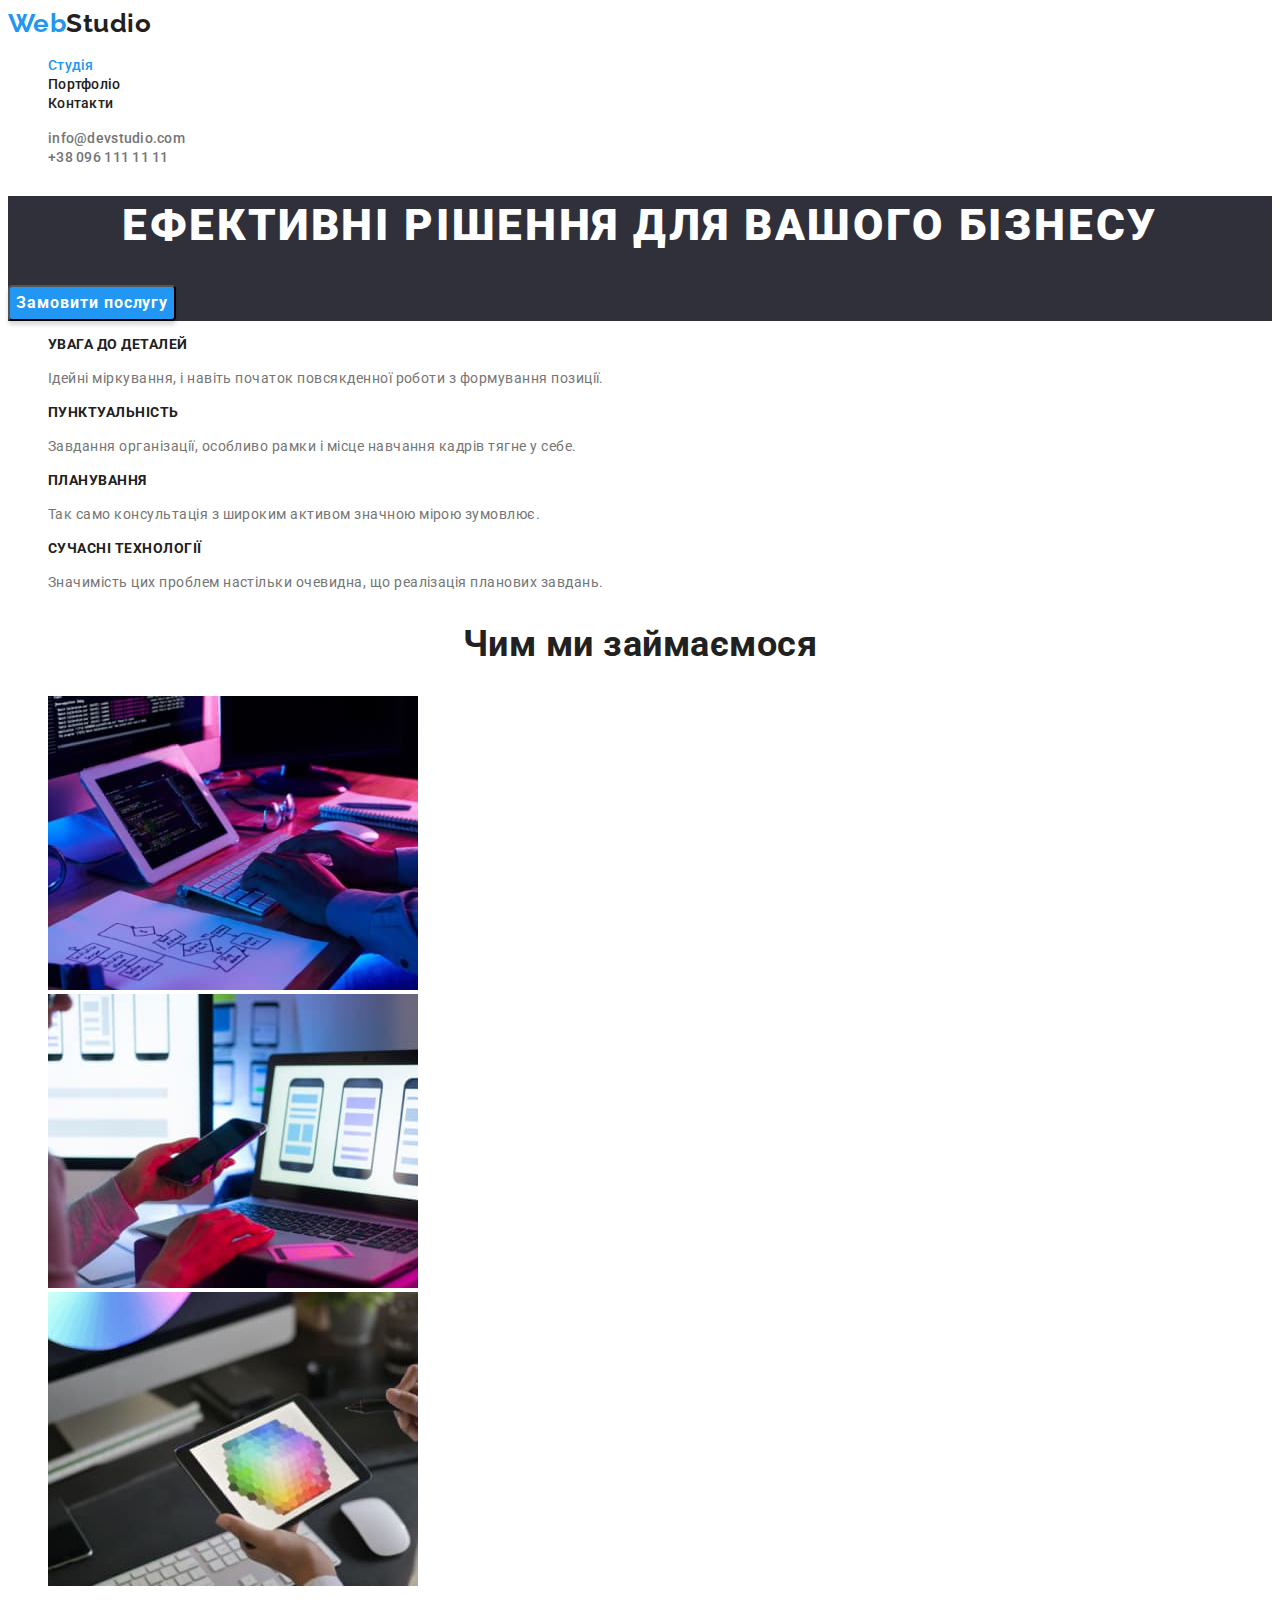
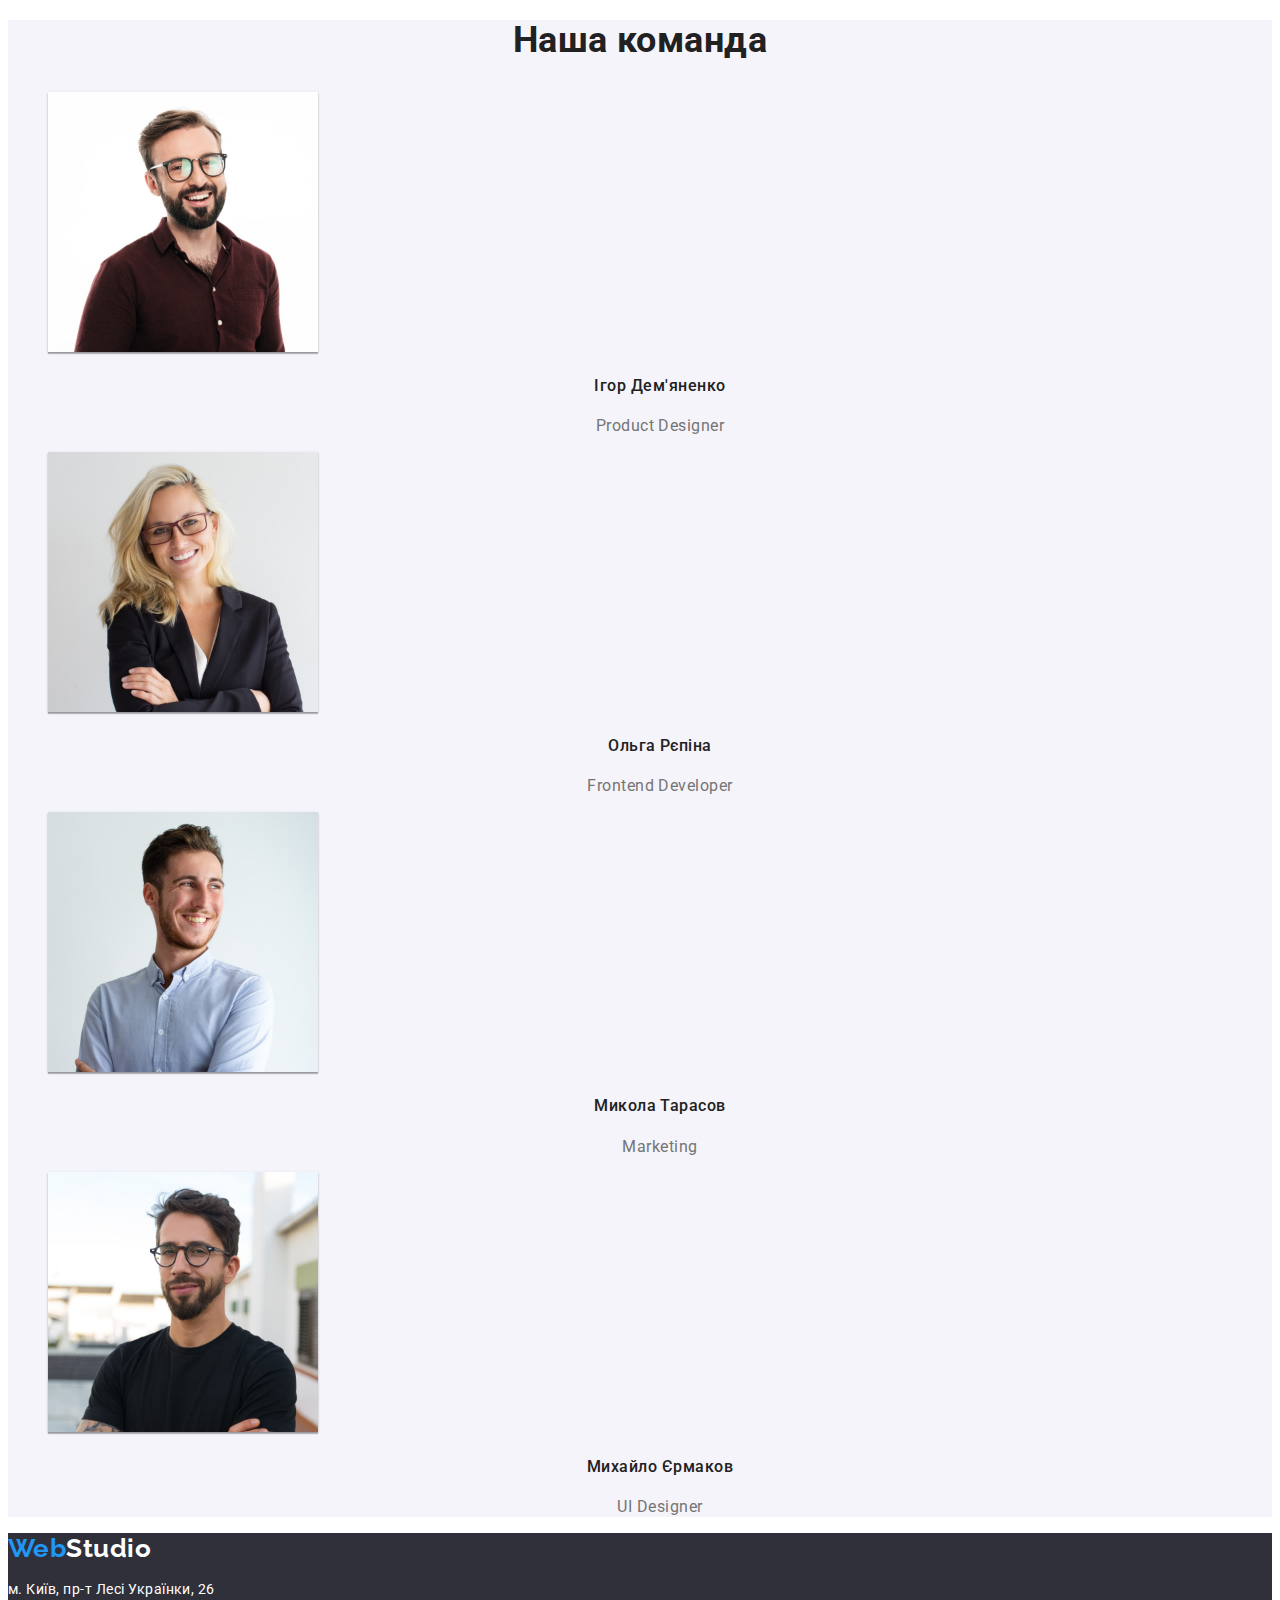
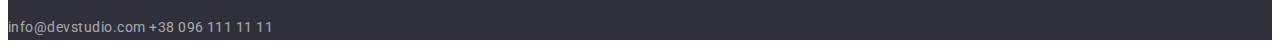
<file: index.html>
<!DOCTYPE html>
<html lang="uk">
  <head>
    <meta charset="UTF-8" />
    <meta http-equiv="X-UA-Compatible" content="IE=edge" />
    <meta name="viewport" content="width=device-width, initial-scale=1.0" />
    <link
      href="https://fonts.googleapis.com/css2?family=Raleway:wght@700&family=Roboto:wght@400;500;700;900&display=swap"
      rel="stylesheet"
    />
    <link rel="stylesheet" href="./css/styles.css" />
    <title>goit-murkup-hw-02</title>
  </head>
  <body>
    <header class="header">
      <a class="header-logo link" href="index.html" rel="html">
        <span class="header-logo-left">Web</span
        ><span class="header-logo-right">Studio</span>
      </a>

      <nav class="menu">
        <ul class="items">
          <li>
            <a class="item link active" href="index.html" rel="html">Студія</a>
          </li>
          <li>
            <a class="item link menu-item" href="portfolio.html" rel="html"
              >Портфоліо</a
            >
          </li>
          <li>
            <a class="item link menu-item" href="">Контакти</a>
          </li>
        </ul>
      </nav>

      <ul class="contacts items">
        <li>
          <a class="item link contact" href="mailto:info@devstudio.com"
            >info@devstudio.com</a
          >
        </li>
        <li>
          <a class="item link contact" href="tel:+380961111111"
            >+38 096 111 11 11</a
          >
        </li>
      </ul>
    </header>

    <main>
      <section class="title-section">
        <h1 class="title-section-slogan">
          Ефективні рішення для вашого бізнесу
        </h1>
        <button class="button title-section-button" type="button">
          Замовити послугу
        </button>
      </section>

      <section class="qualities">
        <ul class="items">
          <li>
            <h3 class="quality-name">УВАГА ДО ДЕТАЛЕЙ</h3>
            <p class="quality-description">
              Ідейні міркування, і навіть початок повсякденної роботи з
              формування позиції.
            </p>
          </li>
          <li>
            <h3 class="quality-name">ПУНКТУАЛЬНІСТЬ</h3>
            <p class="quality-description">
              Завдання організації, особливо рамки і місце навчання кадрів тягне
              у себе.
            </p>
          </li>
          <li>
            <h3 class="quality-name">ПЛАНУВАННЯ</h3>
            <p class="quality-description">
              Так само консультація з широким активом значною мірою зумовлює.
            </p>
          </li>
          <li>
            <h3 class="quality-name">СУЧАСНІ ТЕХНОЛОГІЇ</h3>
            <p class="quality-description">
              Значимість цих проблем настільки очевидна, що реалізація планових
              завдань.
            </p>
          </li>
        </ul>
      </section>

      <section>
        <h2 class="subtitle">Чим ми займаємося</h2>

        <ul class="items">
          <li>
            <img
              src="images/close-up-image-programer-working-his-desk-office_1098-18707.jpg"
              alt="Програміст працює за столом"
              width="370"
              height="294"
            />
          </li>
          <li>
            <img
              src="images/web-ui-designers-are-developing-application-smartphones-team-creators-is-working-interface-mobile-phones_8119-2713.jpg"
              alt="Програміст розробляє інтерфейс на мобільний телефон"
              width="370"
              height="294"
            />
          </li>
          <li>
            <img
              src="images/creative-artist-web-design-with-working-colour-selection-graphic-tablet_35674-1119.jpg"
              alt="Дизайнер вибирає колір на планшеті"
              width="370"
              height="294"
            />
          </li>
        </ul>
      </section>

      <section class="staff">
        <h2 class="subtitle">Наша команда</h2>

        <ul class="items">
          <li>
            <img
              class="staff-photo"
              src="images/4853.jpg"
              alt="Продукт дизайнер"
              width="270"
              height="260"
            />
            <h4 class="staff-name">Ігор Дем'яненко</h4>
            <p class="staff-position">Product Designer</p>
          </li>
          <li>
            <img
              class="staff-photo"
              src="images/5844.jpg"
              alt="Фронтенд розробник"
              width="270"
              height="260"
            />
            <h4 class="staff-name">Ольга Рєпіна</h4>
            <p class="staff-position">Frontend Developer</p>
          </li>
          <li>
            <img
              class="staff-photo"
              src="images/16166.jpg"
              alt="Маркетолог"
              width="270"
              height="260"
            />
            <h4 class="staff-name">Микола Тарасов</h4>
            <p class="staff-position">Marketing</p>
          </li>
          <li>
            <img
              class="staff-photo"
              src="images/2968.jpg"
              alt="Дизайнер інтерфейсу"
              width="270"
              height="260"
            />
            <h4 class="staff-name">Михайло Єрмаков</h4>
            <p class="staff-position">UI Designer</p>
          </li>
        </ul>
      </section>
    </main>

    <footer class="footer">
      <a class="footer-logo link" href="index.html" rel="html"
        ><span class="footer-logo-left">Web</span
        ><span class="footer-logo-right">Studio</span></a
      >

      <address class="footer-address">
        <p class="footer-address-str">м. Київ, пр-т Лесі Українки, 26</p>
        <a class="footer-address-link link" href="mailto:info@devstudio.com"
          >info@devstudio.com</a
        >
        <a class="footer-address-link link" href="tel:+380961111111"
          >+38 096 111 11 11</a
        >
      </address>
    </footer>
  </body>
</html>
</file>
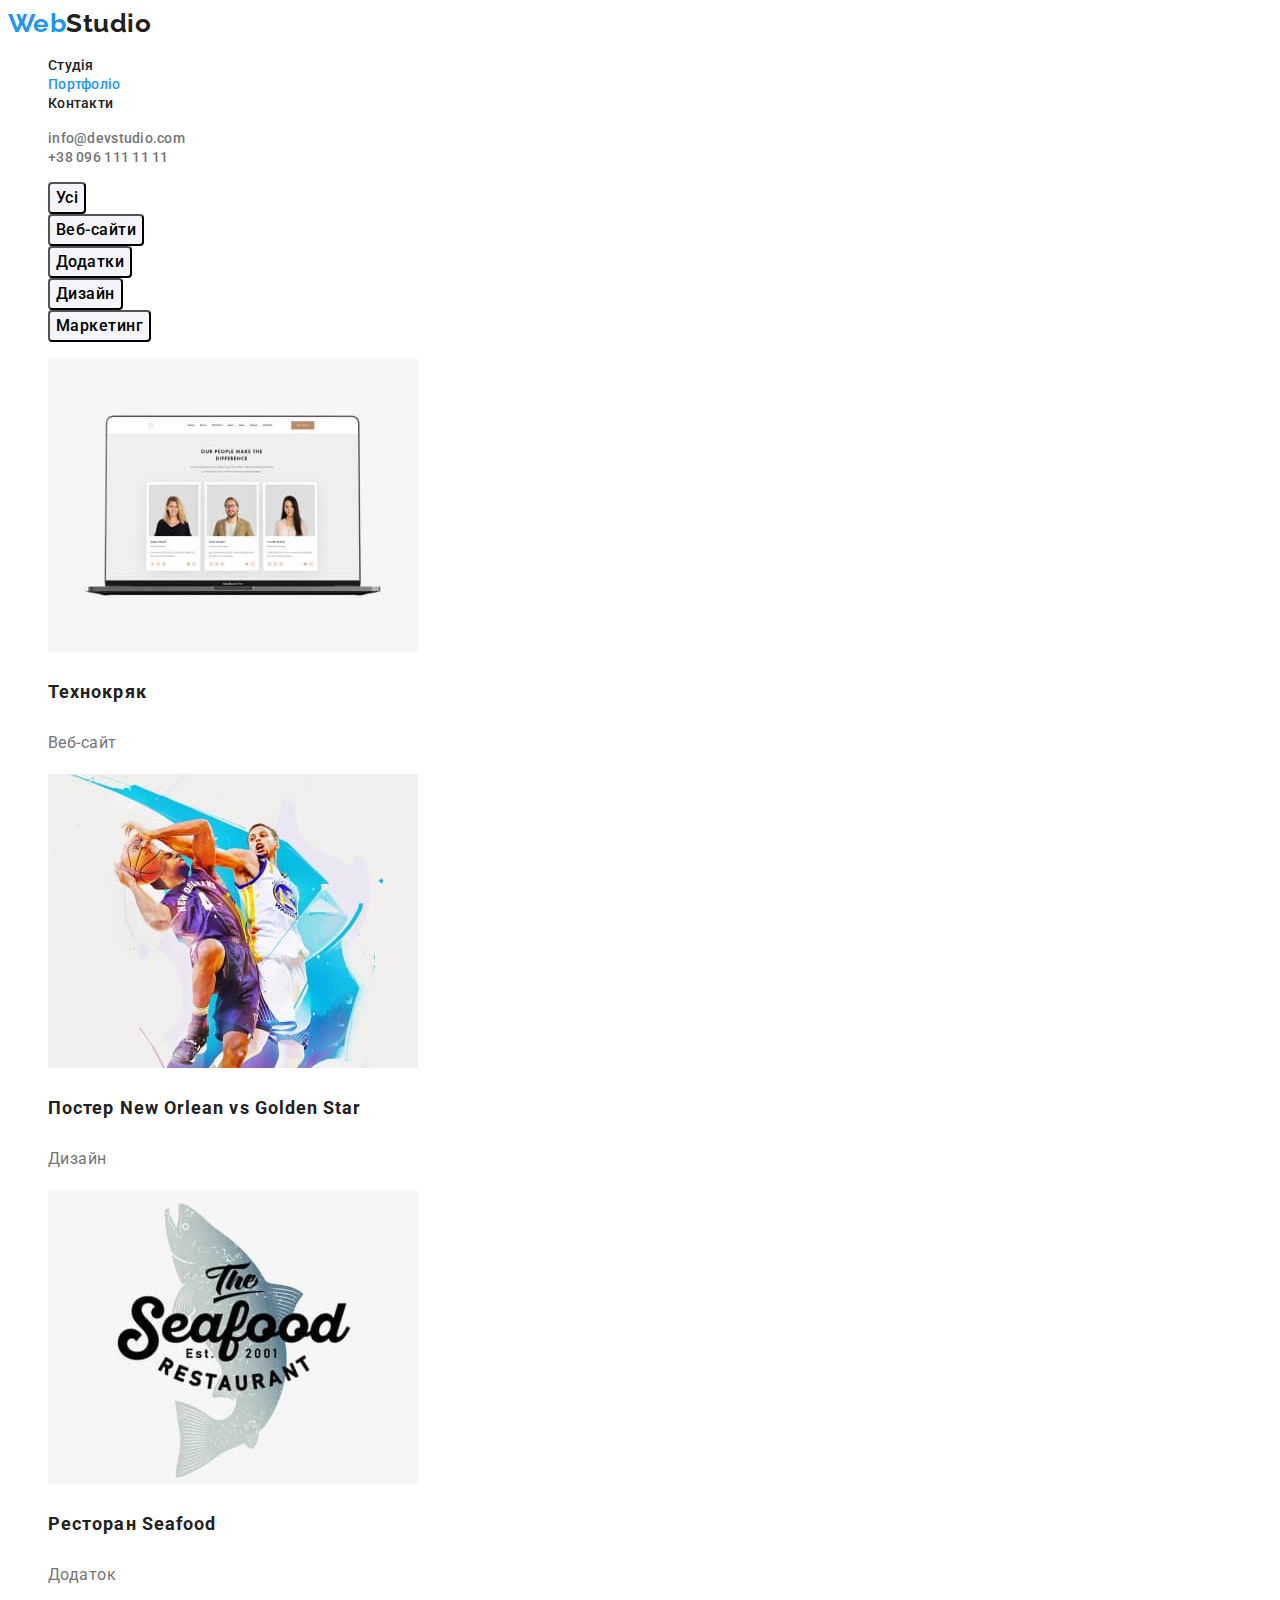
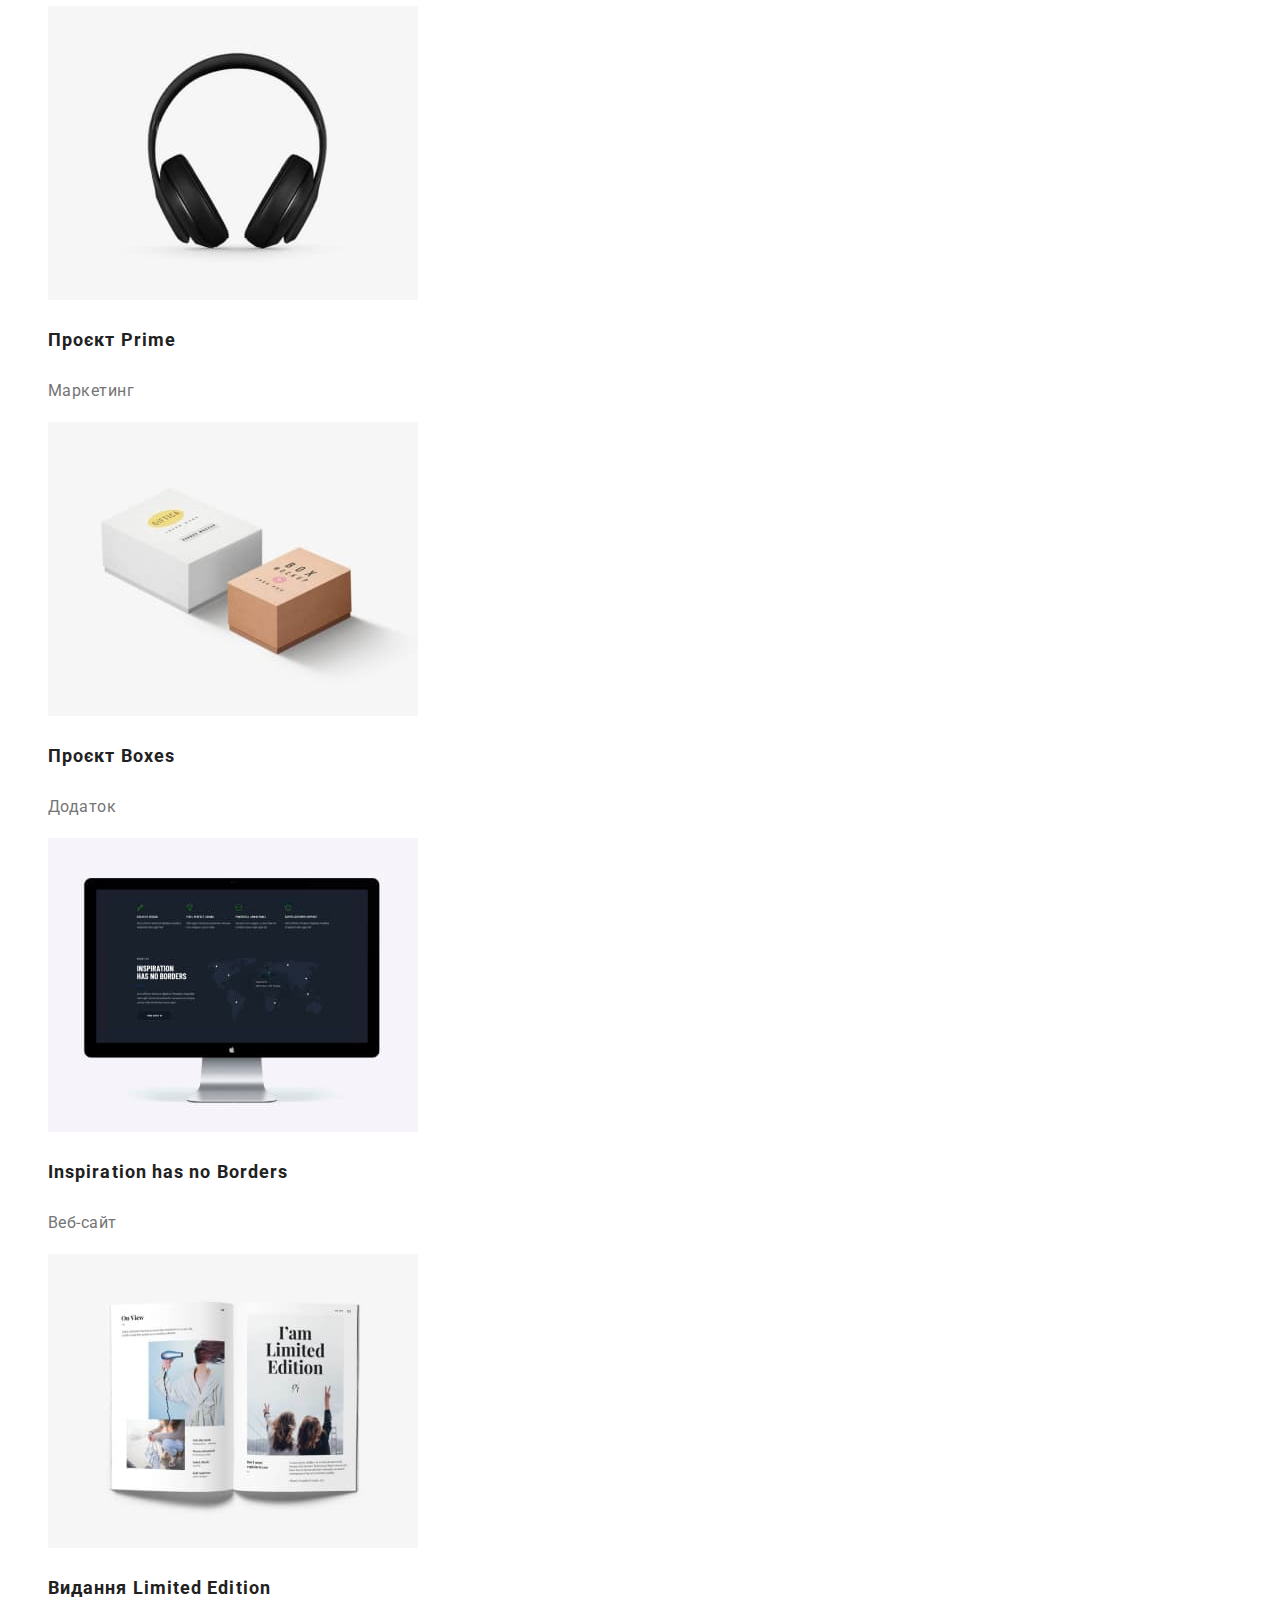
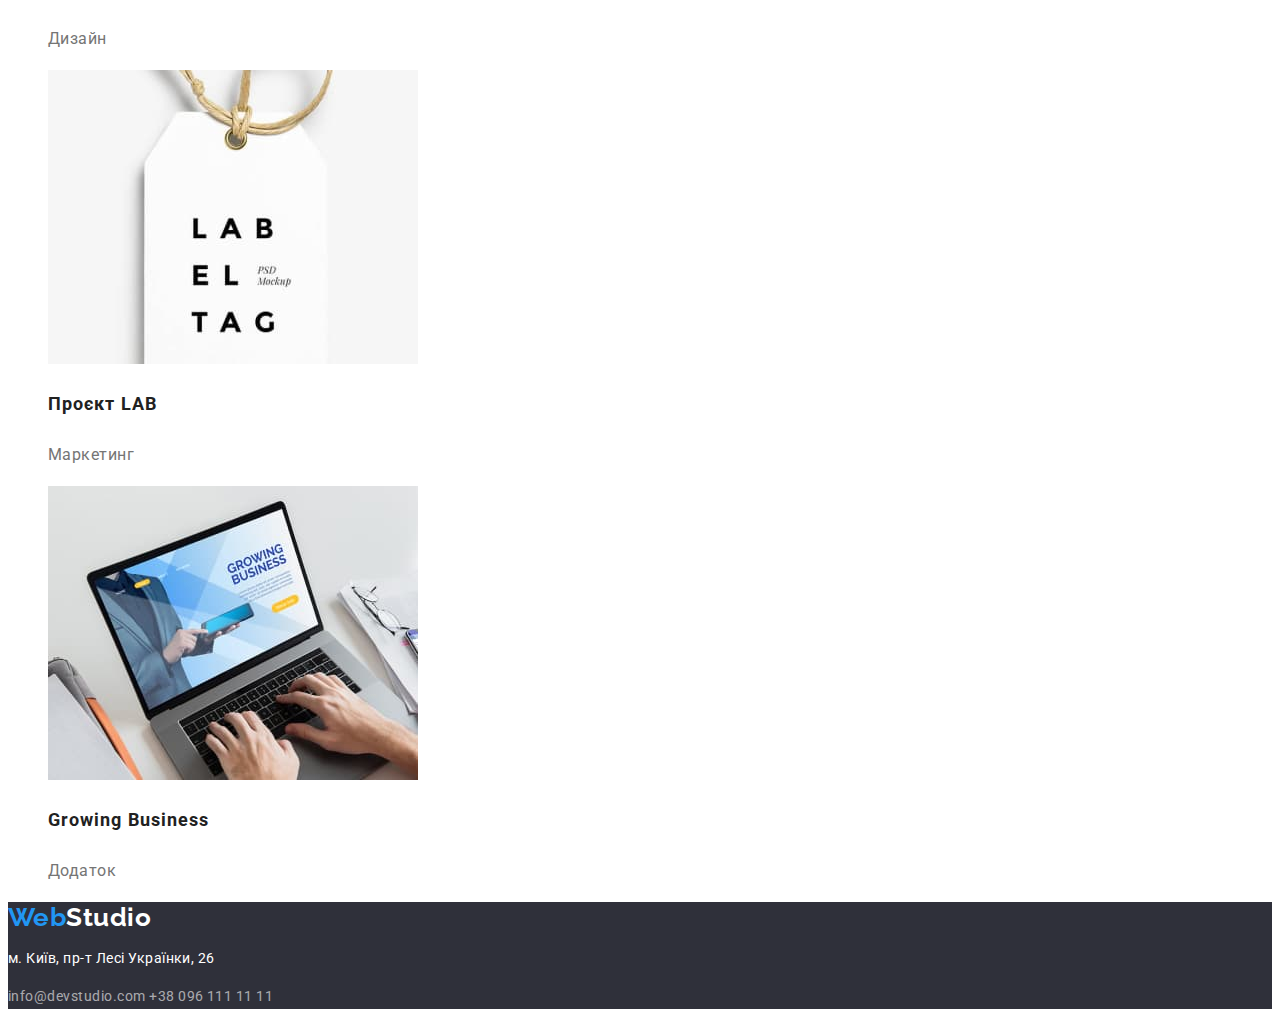
<file: portfolio.html>
<!DOCTYPE html>
<html lang="uk">
  <head>
    <meta charset="UTF-8" />
    <meta http-equiv="X-UA-Compatible" content="IE=edge" />
    <meta name="viewport" content="width=device-width, initial-scale=1.0" />
    <link
      href="https://fonts.googleapis.com/css2?family=Raleway:wght@700&family=Roboto:wght@400;500;700;900&display=swap"
      rel="stylesheet"
    />
    <link rel="stylesheet" href="./css/styles.css" />
    <title>goit-murkup-hw-02</title>
  </head>
  <body>
    <header class="header">
      <a class="header-logo link" href="index.html" rel="html">
        <span class="header-logo-left">Web</span
        ><span class="header-logo-right">Studio</span>
      </a>

      <nav class="menu">
        <ul class="items">
          <li>
            <a class="item link menu-item" href="index.html" rel="html"
              >Студія</a
            >
          </li>
          <li>
            <a class="item link active" href="portfolio.html" rel="html"
              >Портфоліо</a
            >
          </li>
          <li>
            <a class="item link menu-item" href="">Контакти</a>
          </li>
        </ul>
      </nav>

      <ul class="contacts items">
        <li>
          <a class="item link contact" href="mailto:info@devstudio.com"
            >info@devstudio.com</a
          >
        </li>
        <li>
          <a class="item link contact" href="tel:+380961111111"
            >+38 096 111 11 11</a
          >
        </li>
      </ul>
    </header>

    <main>
      <section class="filter">
        <ul class="items">
          <li>
            <button class="filter-button" type="button">Усі</button>
          </li>
          <li>
            <button class="filter-button" type="button">Веб-сайти</button>
          </li>
          <li>
            <button class="filter-button" type="button">Додатки</button>
          </li>
          <li>
            <button class="filter-button" type="button">Дизайн</button>
          </li>
          <li>
            <button class="filter-button" type="button">Маркетинг</button>
          </li>
        </ul>

        <ul class="items">
          <li>
            <a class="link" href="">
              <img
                src="images/project-1.jpg"
                alt="Макбук з відкритим веб-сайтом"
                width="370"
                height="294"
              />
              <h3 class="filter-title">Технокряк</h3>
              <p class="filter-description">Веб-сайт</p>
            </a>
          </li>
          <li>
            <a class="link" href="">
              <img
                src="images/project-2.jpg"
                alt="Постер New Orlean vs Golden Star"
                width="370"
                height="294"
              />
              <h3 class="filter-title">Постер New Orlean vs Golden Star</h3>
              <p class="filter-description">Дизайн</p>
            </a>
          </li>
          <li>
            <a class="link" href="">
              <img
                src="images/project-3.jpg"
                alt="Логотип ресторану seafood"
                width="370"
                height="294"
              />
              <h3 class="filter-title">Ресторан Seafood</h3>
              <p class="filter-description">Додаток</p>
            </a>
          </li>
          <li>
            <a class="link" href="">
              <img
                src="images/project-4.jpg"
                alt="Чорні накладні навушники"
                width="370"
                height="294"
              />
              <h3 class="filter-title">Проєкт Prime</h3>
              <p class="filter-description">Маркетинг</p>
            </a>
          </li>
          <li>
            <a class="link" href="">
              <img
                src="images/project-5.jpg"
                alt="Біла велика та коричнева маленька коробка"
                width="370"
                height="294"
              />
              <h3 class="filter-title">Проєкт Boxes</h3>
              <p class="filter-description">Додаток</p>
            </a>
          </li>
          <li>
            <a class="link" href="">
              <img
                src="images/project-6.jpg"
                alt="Аймак"
                width="370"
                height="294"
              />
              <h3 class="filter-title">Inspiration has no Borders</h3>
              <p class="filter-description">Веб-сайт</p>
            </a>
          </li>
          <li>
            <a class="link" href="">
              <img
                src="images/project-7.jpg"
                alt="Відкрита книга"
                width="370"
                height="294"
              />
              <h3 class="filter-title">Видання Limited Edition</h3>
              <p class="filter-description">Дизайн</p>
            </a>
          </li>
          <li>
            <a class="link" href="">
              <img
                src="images/project-8.jpg"
                alt="Біла бірка"
                width="370"
                height="294"
              />
              <h3 class="filter-title">Проєкт LAB</h3>
              <p class="filter-description">Маркетинг</p>
            </a>
          </li>
          <li>
            <a class="link" href="">
              <img
                src="images/project-9.jpg"
                alt="Чоловік друкує на макбуці"
                width="370"
                height="294"
              />
              <h3 class="filter-title">Growing Business</h3>
              <p class="filter-description">Додаток</p>
            </a>
          </li>
        </ul>
      </section>
    </main>

    <footer class="footer">
      <a class="footer-logo link" href="index.html" rel="html"
        ><span class="footer-logo-left">Web</span
        ><span class="footer-logo-right">Studio</span></a
      >

      <address class="footer-address">
        <p class="footer-address-str">м. Київ, пр-т Лесі Українки, 26</p>
        <a class="footer-address-link link" href="mailto:info@devstudio.com"
          >info@devstudio.com</a
        >
        <a class="footer-address-link link" href="tel:+380961111111"
          >+38 096 111 11 11</a
        >
      </address>
    </footer>
  </body>
</html>
</file>
<file: css/styles.css>
:root {
    --main-text-color: #212121;
    --secondary-text-color: #757575;
    --interactive-color: #2196F3;
    --bg-color: #2F303A;
    --text-color-on-dark-bg: #FFFFFF;
    --addr-color: rgba(255, 255, 255, 0.6);
}

body {
    font-family: 'Roboto', sans-serif;
    letter-spacing: 0.03em;
    color: var(--main-text-color);
}

.link {
    text-decoration: none;
}

.items {
    list-style: none;
}

.link:hover, 
.link:focus {
    color: var(--interactive-color);
}

.active {
    color: var(--interactive-color);
}

.header-logo {
    font-family: 'Raleway', sans-serif;
    font-weight: 700;
    font-size: 26px;
    line-height: 1.2;
}

.header-logo-left {
    color: var(--interactive-color);
}

.header-logo-right {
    color: var(--main-text-color);
}

.menu-item {
    color: var(--main-text-color);
}

.item {
    font-weight: 500;
    font-size: 14px;
    line-height: 1.14;
    letter-spacing: 0.02em;
}

.contact {
    color: var(--secondary-text-color);
}

.title-section {
    background: var(--bg-color);
}

.title-section-slogan {
    font-weight: 900;
    font-size: 44px;
    line-height: 1.36;
    text-align: center;
    letter-spacing: 0.06em;
    text-transform: uppercase;

    color: var(--text-color-on-dark-bg);
}

.title-section-button {
    cursor: pointer;
    font-family: inherit;

    background: var(--interactive-color);
    box-shadow: 0px 4px 4px rgba(0, 0, 0, 0.15);
    border-radius: 4px;
    font-weight: 700;
    font-size: 16px;
    line-height: 1.88;

    display: flex;
    align-items: center;
    text-align: center;
    letter-spacing: 0.06em;

    color: var(--text-color-on-dark-bg);
}

.quality-name {
    font-weight: 700;
    font-size: 14px;
    line-height: 1.14;
    text-transform: uppercase;
}

.quality-description {
    font-size: 14px;
    line-height: 1.71;

    color: var(--secondary-text-color);
}

.subtitle {
    font-weight: 700;
    font-size: 36px;
    line-height: 1.16;
    text-align: center;
}

.staff {
    background: #F5F4FA;
}

.staff-photo {
    background: var(--secondary-text-color);
    box-shadow: 0px 1px 3px rgba(0, 0, 0, 0.12),
                0px 1px 1px rgba(0, 0, 0, 0.14), 
                0px 2px 1px rgba(0, 0, 0, 0.2);
}

.staff-name {
    font-weight: 500;
    line-height: 1.18;
    text-align: center;
}

.staff-position {
    line-height: 1.18;
    text-align: center;

    color: var(--secondary-text-color);
}

.footer {
    background: var(--bg-color);
}

.footer-logo {
    font-family: 'Raleway', sans-serif;
    font-weight: 700;
    font-size: 26px;
    line-height: 1.19;
}

.footer-logo-left {
    color: var(--interactive-color);
}

.footer-logo-right {
    color: var(--text-color-on-dark-bg);
}

.footer-address {
    font-style: normal;
    font-size: 14px;
    line-height: 1.71;
}

.footer-address-str {
    color: var(--text-color-on-dark-bg);
}

.footer-address-link {
    color: var(--addr-color);
}

.filter-button {
    cursor: pointer;
    font-family: inherit;

    font-size: 16px;
    font-weight: 500;
    line-height: 1.62;
    text-align: center;
    letter-spacing: 0.03em;

    border-radius: 4px;
    background: #F5F4FA;
}

.filter-button:hover {
    background-color: var(--interactive-color);
    color: var(--text-color-on-dark-bg);
    box-shadow: 0px 3px 1px rgba(0, 0, 0, 0.1),
            0px 1px 2px rgba(0, 0, 0, 0.08),
            0px 2px 2px rgba(0, 0, 0, 0.12);
}

.filter-title {
    font-weight: 700;
    font-size: 18px;
    line-height: 2;
    letter-spacing: 0.06em;

    color: var(--main-text-color);
}

.filter-description {
    line-height: 1.88;

    color: var(--secondary-text-color);
}
</file>
